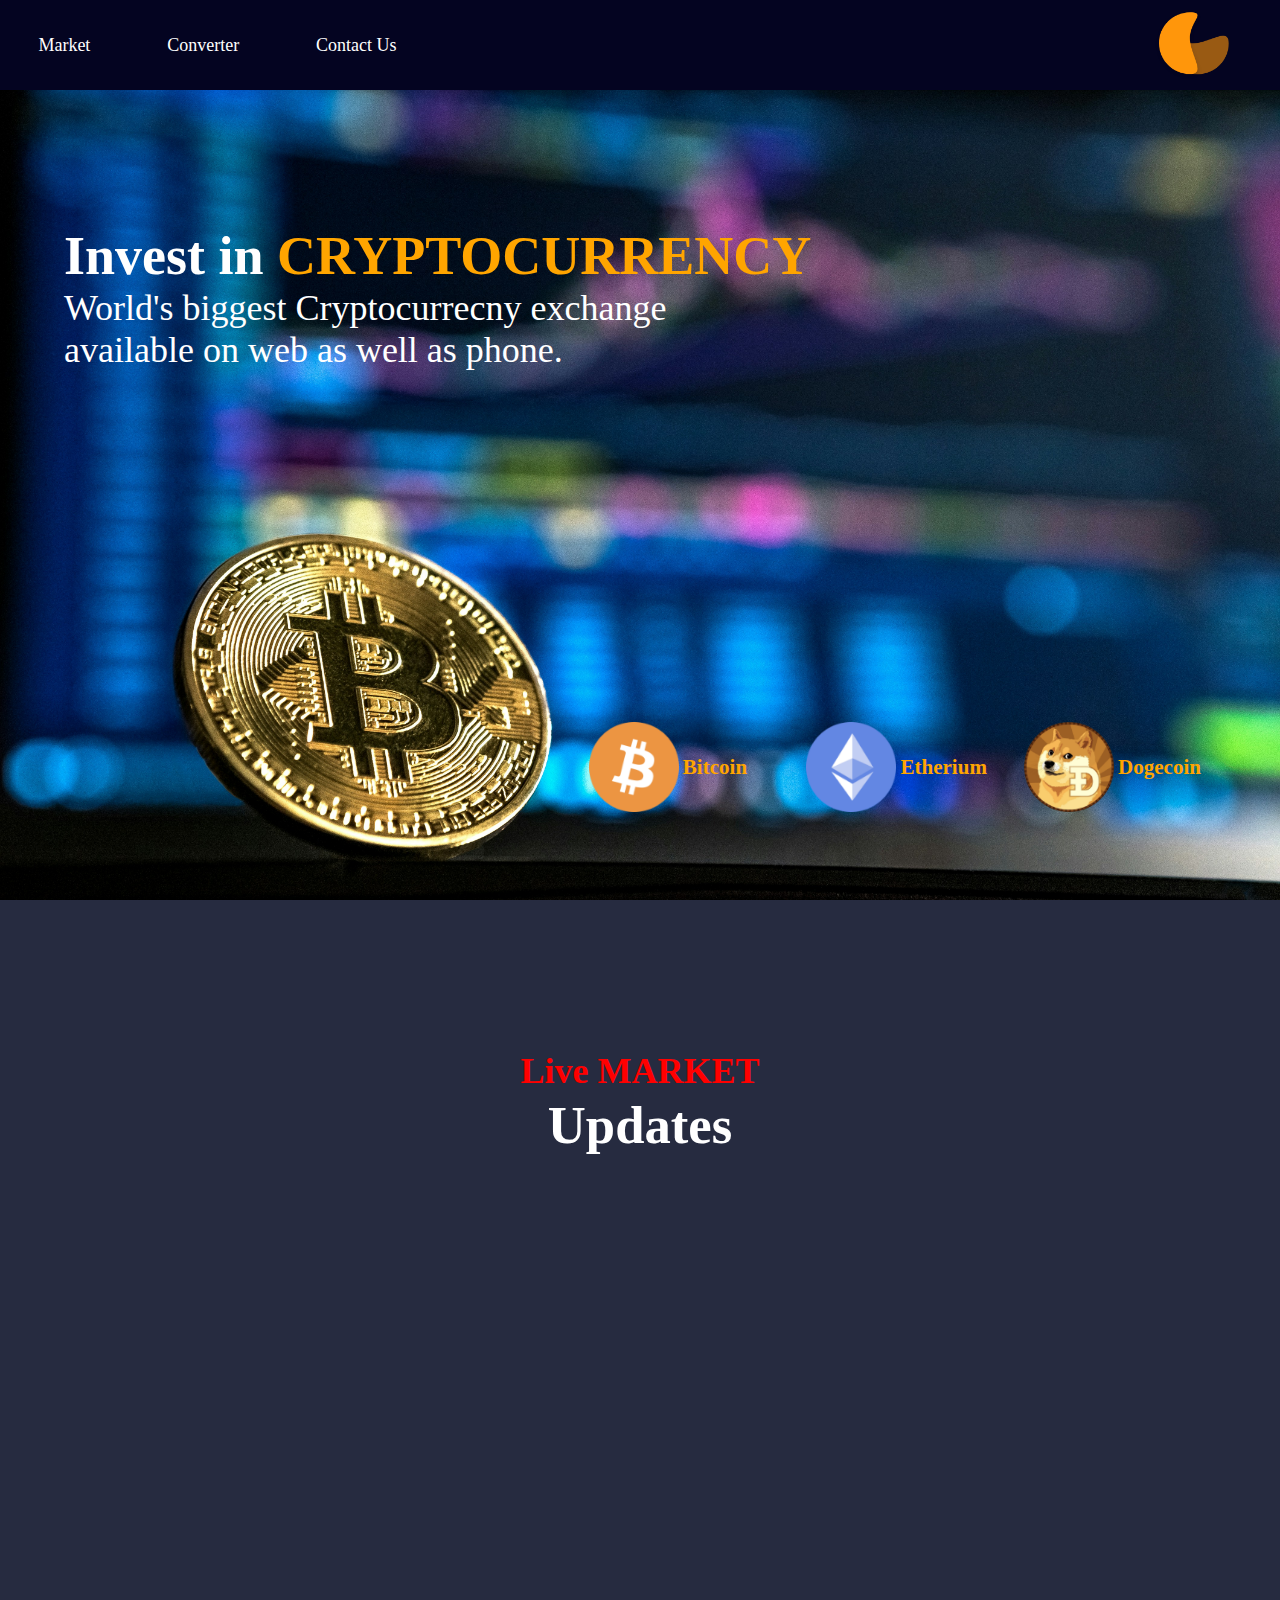
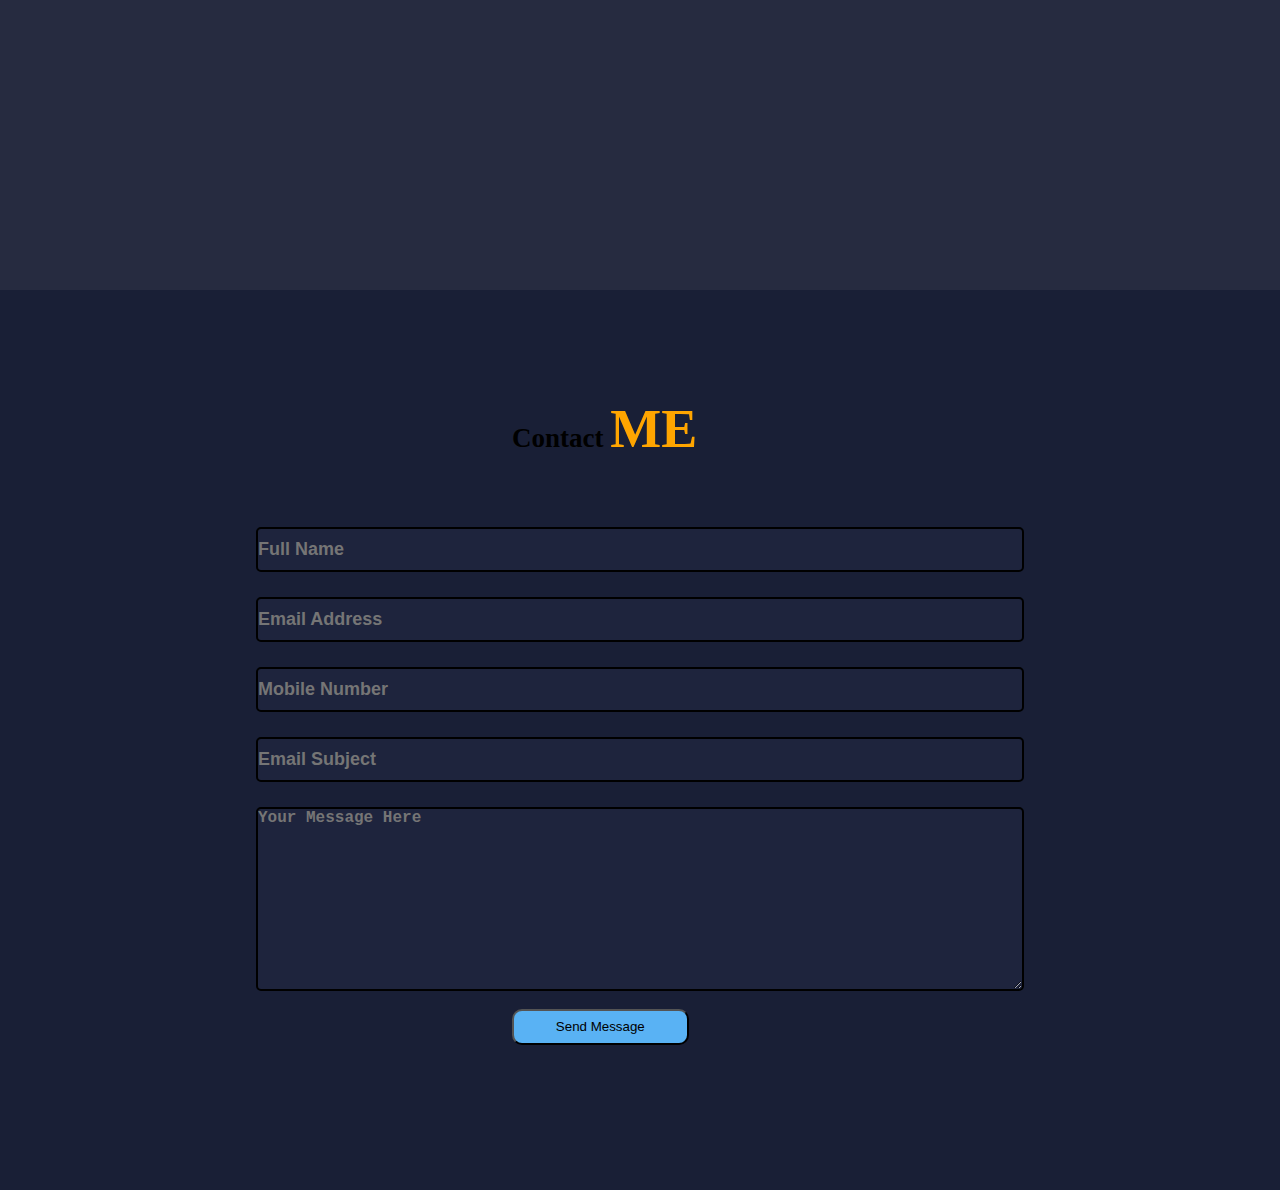
<file: index.html>
<!DOCTYPE html>
<html lang="en">

<head>
    <meta charset="UTF-8">
    <meta name="viewport" content="width=device-width, initial-scale=1.0">
    <link rel="stylesheet" href="style.css">

    <title>Cryptocurrecny</title>
    <script src="https://code.jquery.com/jquery-3.6.0.min.js"></script>
</head>

<body>

    <header>
        <nav class="nav">
            <a href="#liveMarket" class="links">Market</a>
            <a href="./priceChart.html" class="links" target="_blank">Converter</a>
            <a href="#contact" class="links">Contact Us</a>
        </nav>

        <div class="logo">
            <img src="logo.png" class="logo" alt="">
        </div>
    </header>

    <section class="home">
        <div class="intro">
            <h2>Invest in <span>CRYPTOCURRENCY</span></h2>

            <p>World's biggest Cryptocurrecny exchange <br> available on web as well as phone.</p>

        </div>

        <div class="liveBtn">
            <div class="wholeBtn">
                <img src="bitcoin.png" alt="404" class="btnImg">
                <div class="contentBtn">
                    <h3>Bitcoin</h3>
                    <h5 id="bitcoin"></h5>
                </div>
            </div>

            <div class="wholeBtn">
                <img src="ethereum.png" alt="404" class="btnImg">
                <div class="contentBtn">
                    <h3>Etherium</h3>
                    <h5 id="ethereum"></h5>
                </div>
            </div>

            <div class="wholeBtn">
                <img src="dogecoin.png" alt="404" class="btnImg">
                <div class="contentBtn">
                    <h3>Dogecoin</h3>
                    <h5 id="dogecoin"></h5>
                </div>
            </div>
        </div>




    </section >

    <section class="priceChart" id="liveMarket">
        <div class="tradingview-widget-container">
            <div class="tradingview-widget-container__widget"></div>
            <div class="tradingview-widget-copyright">
                <a href="https://www.tradingview.com/" rel="noopener nofollow" target="_blank"></a>
            </div>
            <script type="text/javascript" src="https://s3.tradingview.com/external-embedding/embed-widget-ticker-tape.js" async>
                {
                    "symbols": [
                        { "description": "", "proName": "BINANCE:BTCUSDT" },
                        { "description": "", "proName": "NASDAQ:AAPL" },
                        { "description": "", "proName": "NSE:NIFTY" },
                        { "description": "", "proName": "CRYPTOCAP:DOGE" },
                        { "description": "", "proName": "CME:ETH1!" },
                        { "description": "", "proName": "TVC:GOLD" },
                        { "description": "", "proName": "NASDAQ:AMZN" }
                    ],
                    "showSymbolLogo": true,
                    "isTransparent": false,
                    "displayMode": "adaptive",
                    "colorTheme": "light",
                    "locale": "en"
                }
            </script>
        </div>
    
        <div class="market">
            <div class="tradingview-widget-container">
                <div class="tradingview-widget-container__widget"></div>
                <div class="tradingview-widget-copyright">
                    <a href="https://in.tradingview.com/" rel="noopener nofollow" target="_blank"></a>
                </div>
                <script type="text/javascript" src="https://s3.tradingview.com/external-embedding/embed-widget-screener.js" async>
                    {
                        "width": "90%",
                        "height": "90%",
                        "defaultColumn": "performance",
                        "screener_type": "crypto_mkt",
                        "displayCurrency": "USD",
                        "colorTheme": "dark",
                        "locale": "in",
                        "isTransparent": false
                    }
                </script>
            </div>
    
            <div class="mktContent">
                <h3><span class="redBold">Live MARKET</span> <br> Updates</h3>
            </div>
        </div>
    </section>
    

    <section class="contact" id="contact">
        <h2 class="heading">Contact <span>ME</span></h2>

        <form action="#">
            <div class="input-box">
                <input type="text" placeholder="Full Name">
                <input type="email" placeholder="Email Address">
            </div>

            <div class="input-box">
                <input type="number" placeholder="Mobile Number">
                <input type="text" placeholder="Email Subject">
            </div>

            <textarea name="" id="" cols="30" rows="10" placeholder="Your Message Here" style="height: auto;"></textarea>
            <input type="submit" value="Send Message" class="Submitbtn">
        </form>
    </section>

    
    
    <script src="./script.js"></script>
</body>

</html>
</file>
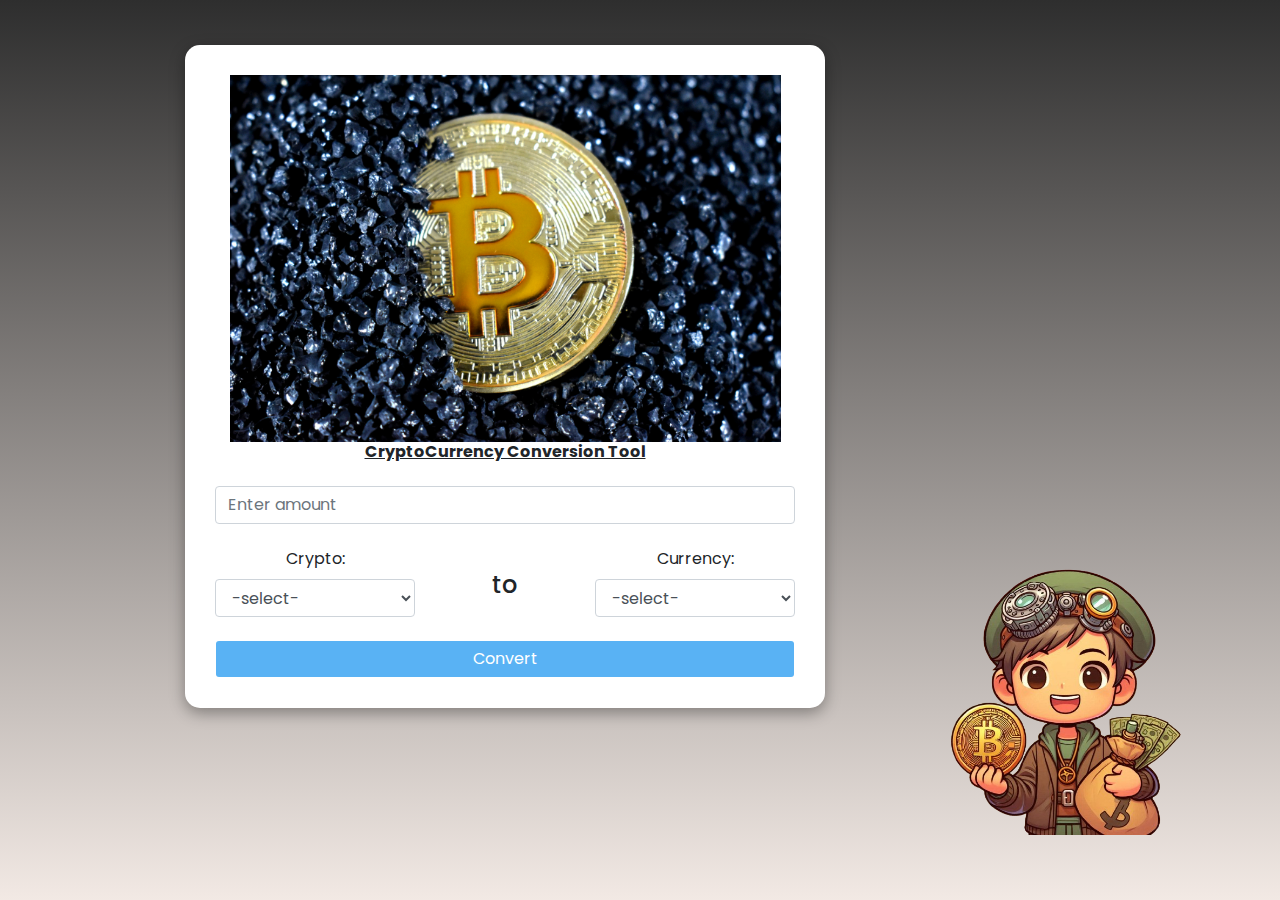
<file: priceChart.html>
<!DOCTYPE html>
<html lang="en">

<head>
    <meta charset="UTF-8">
    <meta name="viewport" content="width=device-width, initial-scale=1.0">
    <title>Crypto Currency Conversion Tool</title>


    <link rel="stylesheet" href="https://cdn.jsdelivr.net/npm/bootstrap@4.6.2/dist/css/bootstrap.min.css">

    <link rel="stylesheet" href="./priceChart.css">
</head>

<body>

    <div class="main">

        <div class="converter-container">
            <img src="./kanchanara-tN_6BYSMrQs-unsplash.jpg" alt="404" width="400rem" class="convertImg"
                style="width: 95%;">
            <h2>CryptoCurrency Conversion Tool</h2>

            <input type="number" class="form-control m-3" id="cryptoInput" placeholder="Enter amount">
            <form>
                <div class="form-group">
                    <label for="cryptoSelect">Crypto:</label>
                    <select id="cryptoSelect" class="form-control">
                        <option>-select-</option>
                        <option value="bitcoin">Bitcoin (BTC)</option>
                        <option value="ethereum">Ethereum (ETH)</option>
                        <option value="litecoin">Litecoin (LTC)</option>
                        <option value="ripple">Ripple (XRP)</option>
                        <option value="bitcoinCash">Bitcoin Cash (BCH)</option>
                        <option value="cardano">Cardano (ADA)</option>
                        <option value="polkadot">Polkadot (DOT)</option>
                        <option value="stellar">Stellar (XLM)</option>
                        <option value="chainlink">Chainlink (LINK)</option>
                        <option value="dogecoin">Dogecoin (DOGE)</option>
                    </select>
                </div>

                <h4>to</h4>

                <div class="form-group">
                    <label for="fiatSelect">Currency:</label>
                    <select id="fiatSelect" class="form-control">
                        <option>-select-</option>
                        <option value="usd">USD</option>
                        <option value="inr">INR</option>
                        <option value="eur">EUR</option>
                        <option value="gbp">GBP</option>
                        <option value="jpy">JPY</option>
                        <option value="cad">CAD</option>
                        <option value="aud">AUD</option>
                        <option value="cny">CNY</option>
                        <option value="chf">CHF</option>
                    </select>
                </div>
            </form>
            <button class="btn form-control" onclick="convertCrypto()">Convert</button>

            <div class="result mt-3" style="display: none;">
                <p id="conversionValue"></p>
                <h2 id="conversionResult"></h2>
            </div>
        </div>

        <img src="Designer-removebg-preview.png" alt="404" class="AIimg">
    </div>


    <script src="./priceScript.js"></script>
</body>

</html>
</file>
<file: style.css>
/* style.css */

* {
    margin: 0;
    padding: 0;
    box-sizing: border-box;
    scroll-behavior: smooth;
}

:root {
    --bg-color: #191f36; 
    --main-color: #59B2F4; 
    --snd-bg-color: #262B40; 
    --text-color: #fff;
}

body {
    background-color: #262B40;
    width: 100%;
    position: relative;
}
html{
    font-size: large;
}
header {
    display: flex;
    height: 10vh;
    width: 100%;
    align-items: center;
    justify-content: space-between;
    background-color: rgb(4, 4, 33);
}

.nav {
    display: flex;
}

.links {
    color: white;
    margin: 0 3vw;
    font-size: 1rem;
    text-decoration: none;
    cursor: pointer;
}

header .logo {
    height: 8vh;
    padding-right: 2vw;
}

.home {
    width: 100%;
    height: 90vh;
    background: url(andre-francois-mckenzie-iGYiBhdNTpE-unsplash.jpg);
    background-position:center;
    background-size: cover;
    color: white;
}

/* .heading {
    margin: 15vh 4vw;
} */

span {
    font-size: 3rem;
    color: orange;
}

.intro {
    padding: 15vh 5vw;
}

.intro h2 {
    font-size: 6vh;
}

.intro p {
    font-size: 4vh;
}

.btnImg {
    height: 10vh;
}

.liveBtn {
    display: flex;
    color: orange;
    width: 32vw;
    justify-content: space-between;
    position: relative;
    top: 22vh;
    left: 46%;
}

.wholeBtn {
    display: flex;
    height: 14vh;
    width: 12vw;
    border-radius: 18%;
    justify-content: space-between;
    align-items: center;
    margin-right: 5vw;
}

.contentBtn {
    padding-left: 4px;
}

#bitcoin, #ethereum, #dogecoin {
    font-size: 1.5rem;
    /* color: orange; */
    color: goldenrod;
}

.priceChart {
    padding-top: 10vh;
    padding-left: 2vw;
    padding-right: 2vw;
}

.market {
    display: flex;
    flex-direction: column;
    height: 100vh;
    align-items: center;
    border-left: 3vw;
    color: white;
}

.market > div {
    width: 85%;
}

.mktContent {
    padding: 5vh 0;
    text-align: center;
    font-size: 5vh;
    color: white;
}

.redBold {
    font-size: 2rem;
    color: red;
}

.contact {
    padding: 6vh 20vw;
    background: #191f36;
    width: 100%;
    height: 100vh;
}

.heading {
    margin: 6vh 20vw;
}

.contact form .input-box input,
.contact form textarea {
    width: 100%;
    height: 5vh;
    font-size: large;
    font-weight: bold;
    color: black;
    border: 2px solid black;
    border-radius: 5px;
    margin: 0.7rem 0;
    background-color: #1e243d;
}

.Submitbtn {
    position: relative;
    left: 20vw;
    height: 4vh;
    width: 23%;
    border-radius: 10px;
    background-color: #59B2F4;
}

@media (max-width: 991px) {
    .wholeBtn {
        width: 11vw;
        margin-right: -7vh;
    }

    .liveBtn {
        display: grid;
        position: relative;
        left: 73%;
        top: -12vh;
    }

    span {
        font-size: 2.5rem;
    }
    .market > div {
        width: 100%;
    }
}

@media (max-width: 768px) {
    .intro h2 {
        font-size: 4vh;
    }

    .intro p {
        font-size: 3vh;
    }

    .liveBtn {
        display: grid;
        grid-gap: 5vh;
        position: relative;
        left: 64%;
        top: -2vh;
    }

    .wholeBtn {
        position: relative;
        margin-bottom: -7vh;
    }

    .market {
        display: grid;
    }

    .mktContent {
        padding: 3vh 30vw;
        font-size: 5vh;
        color: white;
    }

    span {
        font-size: 2rem;
    }

    .market > div {
        width: 90%;
    }

    .tradingview-widget-container{
        width: 80%;
    }
}

@media (max-width: 480px) {
    .liveBtn {
        display: grid;
        grid-gap: 5vh;
        position: relative;
        left: 47%;
        top: -5vh;
    }

    .wholeBtn {
        position: relative;
        margin-bottom: -5vh;
    }

    .market {
        display: grid;
    }

    .mktContent {
        padding: 3vh 30vw;
        font-size: 5vh;
        color: white;
    }

    span {
        font-size: 1.2rem;
    }

    .Submitbtn {
        position: relative;
        left: 20vw;
        height: 4vh;
        width: 23vw;
        border-radius: 10px;
        background-color: #59B2F4;
    }
    .market > div {
        width: 90%;
    }
}

@media (max-width:360px){
    .liveBtn {
        display: grid;
        grid-gap: 5vh;
        position: relative;
        left: 38%;
        top: -9vh;
    }

    .Submitbtn {
        position: relative;
        left: 20vw;
        height: 4vh;
        width: 30vw;
        border-radius: 10px;
        background-color: #59B2F4;
    }

    .market > div {
        width: 90%;
    }
}

@media (max-width: 320px) {
    .links{
        font-size: 2vh;
    }
    

    .liveBtn {
        display: grid;
        grid-gap: 5vh;
        position: relative;
        left: 33%;
        top: -9vh;
    }

    span {
        font-size: 1.2rem;
    }

    .mktContent {
        padding: 3vh 18vw;
    }

    .Submitbtn {
        position: relative;
        left: 13vw;
        height: 4vh;
        width: 35vw;
        border-radius: 10px;
        background-color: #59B2F4;
    }
    .market > div {
        width: 90%;
    }
}
</file>
<file: priceChart.css>
@import url('https://fonts.googleapis.com/css2?family=Poppins:wght@500&display=swap');

* {
    margin: 0;
    padding: 0;
    font-family: 'Poppins', sans-serif;
    box-sizing: border-box;
}

body {
    background-image: linear-gradient(to top, #F2E9E4  0%,  #2E2E2E 100%);
    background-attachment: fixed;
    max-height: 90vh;
}


.AIimg{
    position: relative;
    height: 30vh;
    top: 36vh;
    left: 8vw;
}


.main {
    display: flex;
    justify-content: center;
    align-items: center;
    padding-top: 5vh;

}

.converter-container {
    display: flex;
    flex-direction: column;
    justify-content: center;
    align-items: center;
    background-color: rgb(255, 255, 255);
    padding: 30px;
    width: 50%;
    text-align: center;
    border-radius: 15px;
    box-shadow: rgba(0, 0, 0, 0.35) 0px 5px 15px;
}


.converter-container h2{
    font-size: 1rem;
    font-weight: bold;
    text-decoration: underline;
}

form {
    display: flex;
    width: 100%;
    justify-content: space-between;
    align-items: center;
    height: 100px;
}

.form-group {
    display: flex;
    flex-direction: column;
    width: 200px;
}

button {
    background-color: #59B2F4 !important;
    outline: none !important;
    color: #fff !important;
}


@media (max-width: 768px) {
    .AIimg {
      display: none;
    }

    .converter-container{
        width: 90%;
    }

    .form-control{
        width: 80%;
    }
}
</file>
